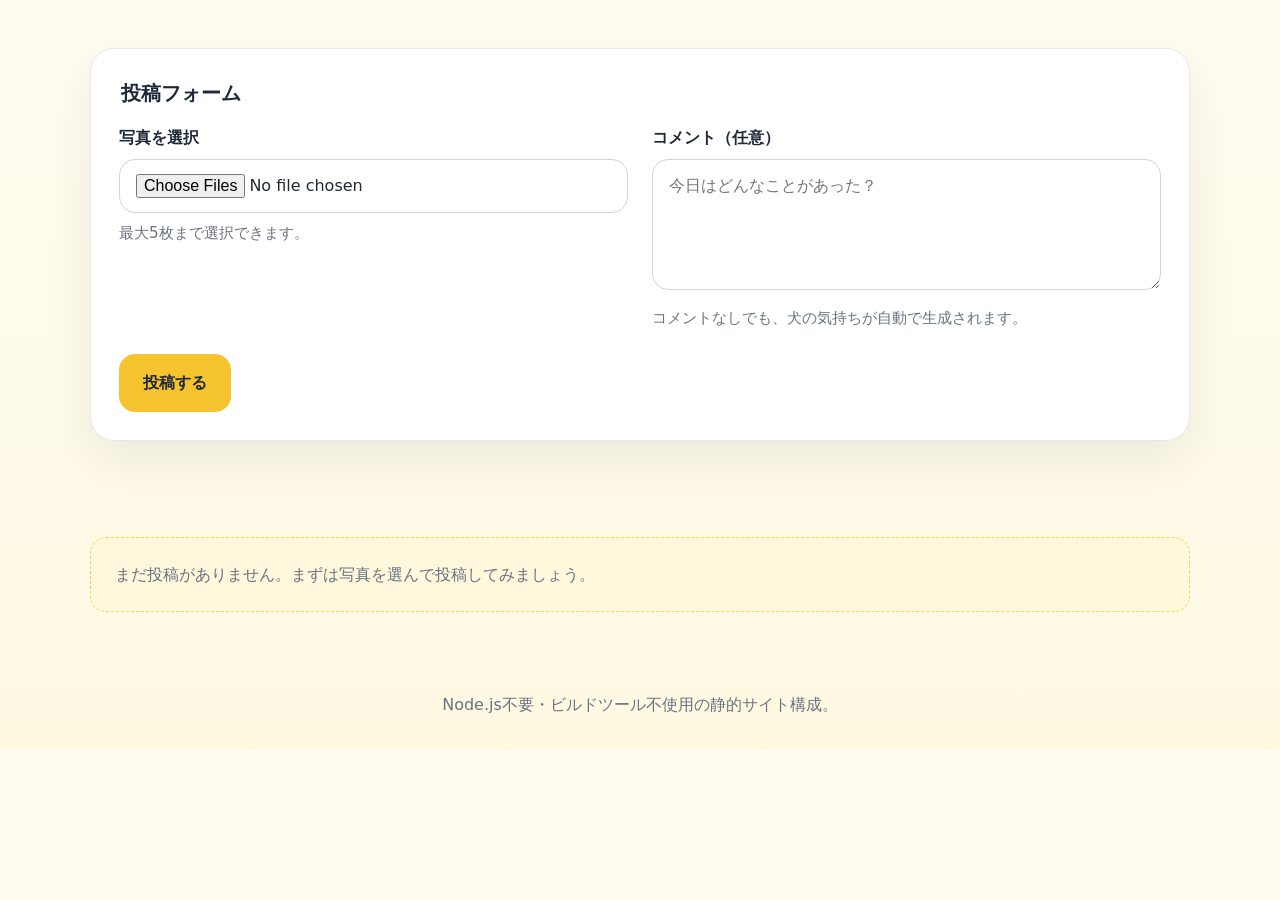
<file: index.html>
<!DOCTYPE html>
<html lang="ja">
<head>
  <meta charset="UTF-8" />
  <meta name="viewport" content="width=device-width, initial-scale=1.0" />
  <title>Family Album</title>
  <link rel="stylesheet" href="assets/css/style.css" />
</head>
<body>
  <main>
    <section class="wrap post-section">
      <form id="postForm" class="post-form">
        <fieldset>
          <legend>投稿フォーム</legend>
          <div class="form-grid">
            <div>
              <label for="photoInput">写真を選択</label>
              <input type="file" id="photoInput" name="photos" accept="image/*" multiple required />
              <p class="hint">最大5枚まで選択できます。</p>
            </div>

            <div>
              <label for="captionInput">コメント（任意）</label>
              <textarea id="captionInput" name="caption" rows="4" placeholder="今日はどんなことがあった？"></textarea>
              <p class="hint">コメントなしでも、犬の気持ちが自動で生成されます。</p>
            </div>
          </div>
          <button type="submit">投稿する</button>
        </fieldset>
      </form>

      <div id="preview" class="preview hidden" aria-live="polite">
        <div class="preview-header">
          <h2>投稿プレビュー</h2>
          <p id="previewCaption" class="preview-caption"></p>
        </div>
        <div id="previewGrid" class="photo-grid"></div>
        <div class="preview-body">
          <p id="previewMood" class="preview-mood"></p>
          <p id="previewStory" class="preview-story"></p>
        </div>
      </div>
    </section>

    <section class="wrap album-list">
      <div id="postList" class="post-list"></div>
    </section>
  </main>

  <script src="assets/js/app.js"></script>
      </ol>
    </section>
  </main>

  <footer class="site-footer">
    <div class="wrap">
      <p>Node.js不要・ビルドツール不使用の静的サイト構成。</p>
    </div>
  </footer>
</body>
</html>
</file>
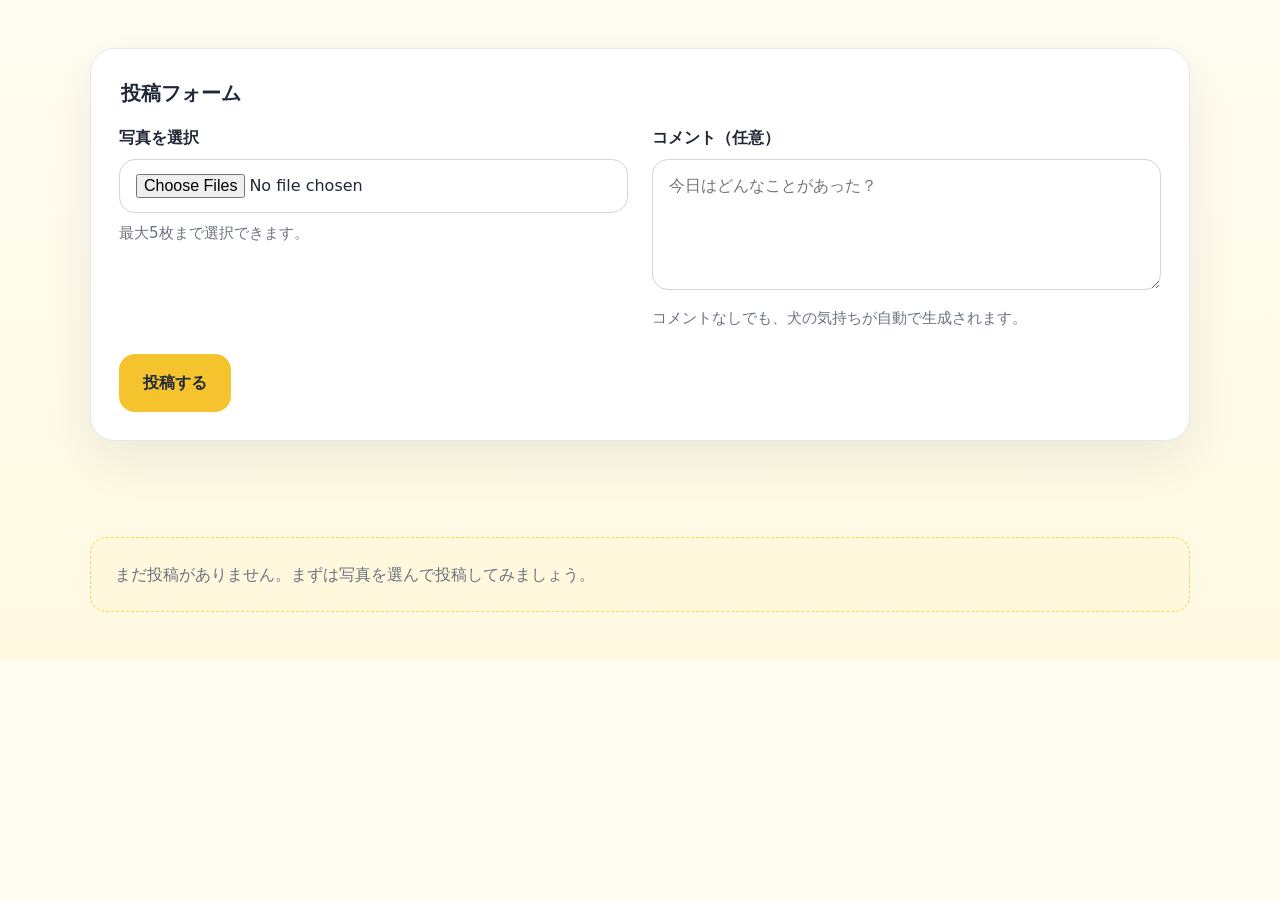
<file: album.html>
<!DOCTYPE html>
<html lang="ja">
<head>
  <meta charset="UTF-8" />
  <meta name="viewport" content="width=device-width, initial-scale=1.0" />
  <title>アルバム</title>
  <link rel="stylesheet" href="assets/css/style.css" />
</head>
<body>
  <main>
    <section class="wrap post-section">
      <form id="postForm" class="post-form">
        <fieldset>
          <legend>投稿フォーム</legend>
          <div class="form-grid">
            <div>
              <label for="photoInput">写真を選択</label>
              <input type="file" id="photoInput" name="photos" accept="image/*" multiple required />
              <p class="hint">最大5枚まで選択できます。</p>
            </div>

            <div>
              <label for="captionInput">コメント（任意）</label>
              <textarea id="captionInput" name="caption" rows="4" placeholder="今日はどんなことがあった？"></textarea>
              <p class="hint">コメントなしでも、犬の気持ちが自動で生成されます。</p>
            </div>
          </div>
          <button type="submit">投稿する</button>
        </fieldset>
      </form>

      <div id="preview" class="preview hidden" aria-live="polite">
        <div class="preview-header">
          <h2>投稿プレビュー</h2>
          <p id="previewCaption" class="preview-caption"></p>
        </div>
        <div id="previewGrid" class="photo-grid"></div>
        <div class="preview-body">
          <p id="previewMood" class="preview-mood"></p>
          <p id="previewStory" class="preview-story"></p>
        </div>
      </div>
    </section>

    <section class="wrap album-list">
      <div id="postList" class="post-list"></div>
    </section>
  </main>

  <script src="assets/js/app.js"></script>
</body>
</html>
</file>
<file: assets/css/style.css>
:root {
  color-scheme: light;
  font-family: Inter, ui-sans-serif, system-ui, -apple-system, BlinkMacSystemFont, "Segoe UI", sans-serif;
  font-size: 16px;
  line-height: 1.6;
  color: #1f2937;
  background: #fffdf2;
  --primary: #f5c32e;
  --primary-dark: #d1a70a;
  --surface: #fff8dc;
  --border: #e5e7eb;
  --text: #1f2937;
  --muted: #6b7280;
  --shadow: 0 18px 50px rgba(15, 23, 42, 0.08);
}

* {
  box-sizing: border-box;
}

html, body {
  margin: 0;
  min-height: 100%;
}

body {
  background: linear-gradient(180deg, #fffdf2 0%, #fff9e2 100%);
  color: var(--text);
}

img {
  max-width: 100%;
  display: block;
}

button, input, textarea, select {
  font: inherit;
}

.wrap {
  width: min(1100px, calc(100% - 2rem));
  margin: 0 auto;
}

.site-header {
  background: #ffffff;
  border-bottom: 1px solid #e5e7eb;
  position: sticky;
  top: 0;
  z-index: 10;
}

.header-inner {
  display: flex;
  justify-content: space-between;
  align-items: center;
  gap: 1rem;
  padding: 1.25rem 0;
}

.eyebrow {
  margin: 0 0 0.5rem 0;
  font-size: 0.875rem;
  text-transform: uppercase;
  letter-spacing: 0.14em;
  color: var(--primary);
}

h1, h2, h3 {
  margin: 0;
}

h1 {
  font-size: clamp(2rem, 2.5vw, 3rem);
}

h2 {
  font-size: clamp(1.5rem, 2vw, 2rem);
  margin-bottom: 0.75rem;
}

p {
  margin: 0;
}

.site-nav {
  display: flex;
  gap: 1rem;
  list-style: none;
  margin: 0;
  padding: 0;
}

.site-nav a {
  color: var(--text);
  text-decoration: none;
  font-weight: 600;
}

.site-nav a:hover,
.site-nav a:focus-visible {
  color: var(--primary-dark);
}

.hero,
.album-hero {
  padding: 3rem 0;
  background: linear-gradient(180deg, rgba(245, 195, 46, 0.16) 0%, #fffdf2 100%);
}

.hero-copy {
  max-width: 58rem;
}

.hero-icon {
  width: 4rem;
  margin-top: 1.5rem;
}

.button {
  display: inline-flex;
  align-items: center;
  justify-content: center;
  padding: 1rem 1.75rem;
  background: var(--primary);
  color: #1f2937;
  border-radius: 999px;
  text-decoration: none;
  border: none;
  font-weight: 700;
  cursor: pointer;
}

.button:hover,
.button:focus-visible {
  background: var(--primary-dark);
}

.post-section,
.album-list {
  padding: 3rem 0;
}

.post-form {
  background: #ffffff;
  border: 1px solid var(--border);
  border-radius: 1.5rem;
  padding: 1.75rem;
  box-shadow: var(--shadow);
}

.post-form fieldset {
  border: none;
  padding: 0;
  margin: 0;
}

.post-form legend {
  font-size: 1.25rem;
  font-weight: 700;
  margin-bottom: 1rem;
}

.form-grid {
  display: grid;
  gap: 1.5rem;
}

label {
  display: block;
  font-weight: 600;
  margin-bottom: 0.5rem;
}

input[type="file"],
textarea {
  width: 100%;
  border: 1px solid #d1d5db;
  border-radius: 1rem;
  padding: 0.85rem 1rem;
  background: #ffffff;
  color: #1f2937;
}

textarea {
  min-height: 8rem;
  resize: vertical;
}

.hint {
  margin: 0.5rem 0 0;
  color: var(--muted);
  font-size: 0.95rem;
}

button[type="submit"] {
  margin-top: 1.5rem;
  background: var(--primary);
  color: #1f2937;
  border: none;
  border-radius: 1rem;
  padding: 1rem 1.5rem;
  cursor: pointer;
  font-weight: 700;
}

button[type="submit"]:hover,
button[type="submit"]:focus-visible {
  background: var(--primary-dark);
}

.preview {
  margin-top: 2rem;
  background: #fff8dc;
  border: 1px solid #fde68a;
  border-radius: 1.5rem;
  padding: 1.5rem;
}

.preview.hidden {
  display: none;
}

.preview-header {
  display: flex;
  flex-direction: column;
  gap: 0.5rem;
}

.preview-caption {
  color: var(--muted);
}

.preview-body {
  margin-top: 1rem;
}

.preview-mood {
  font-weight: 700;
  margin-bottom: 0.75rem;
}

.preview-story {
  color: #1f2937;
}

.photo-grid {
  display: grid;
  gap: 0.75rem;
  grid-template-columns: repeat(auto-fill, minmax(100px, 1fr));
}

.photo-card {
  border-radius: 1rem;
  overflow: hidden;
  background: #ffffff;
}

.photo-card img {
  width: 100%;
  height: 100%;
  min-height: 100px;
  object-fit: cover;
}

.section-head {
  margin-bottom: 1rem;
}

.post-list {
  display: grid;
  gap: 1.5rem;
}

.post-card {
  background: #ffffff;
  border: 1px solid var(--border);
  border-radius: 1.5rem;
  overflow: hidden;
  box-shadow: var(--shadow);
}

.post-card .photo-grid {
  grid-template-columns: repeat(3, minmax(0, 1fr));
}

.post-card header {
  padding: 1.25rem 1.5rem 0;
}

.post-meta {
  display: flex;
  flex-wrap: wrap;
  gap: 0.75rem;
  font-size: 0.95rem;
  color: var(--muted);
}

.tag {
  display: inline-flex;
  align-items: center;
  padding: 0.3rem 0.75rem;
  background: #fff4b8;
  color: #8a6b00;
  border-radius: 999px;
  font-size: 0.85rem;
  font-weight: 700;
}

.post-body {
  padding: 1.5rem;
}

.post-story {
  margin: 1rem 0 0;
  white-space: pre-wrap;
  color: #1f2937;
}

.post-user-comment {
  margin: 0.75rem 0 0;
  color: #4b5563;
}

.post-actions {
  display: flex;
  flex-wrap: wrap;
  gap: 0.75rem;
  margin-top: 1.25rem;
}

.post-actions button {
  padding: 0.65rem 1rem;
  border: 1px solid var(--border);
  background: #ffffff;
  color: var(--text);
  border-radius: 0.9rem;
  cursor: pointer;
  font-size: 0.95rem;
}

.post-actions button:hover {
  background: #fff5b7;
}

.post-actions .delete-btn {
  border-color: #ef4444;
  background: #ef4444;
  color: #ffffff;
}

.post-actions .delete-btn:hover {
  background: #dc2626;
}

.no-posts {
  padding: 1.5rem;
  background: #fff8dc;
  border: 1px dashed #fcd34d;
  border-radius: 1rem;
  color: var(--muted);
}

.site-footer {
  padding: 2rem 0;
  text-align: center;
  color: var(--muted);
}

.modal {
  position: fixed;
  top: 0;
  left: 0;
  width: 100%;
  height: 100%;
  background: rgba(15, 23, 42, 0.35);
  display: flex;
  align-items: center;
  justify-content: center;
  z-index: 1000;
}

.modal.hidden {
  display: none;
}

.modal-content {
  width: min(560px, 90%);
  background: #ffffff;
  border-radius: 1.25rem;
  padding: 1.75rem;
  box-shadow: var(--shadow);
}

.modal-content h3 {
  margin-bottom: 1rem;
}

.modal-actions {
  display: flex;
  justify-content: flex-end;
  gap: 0.75rem;
  margin-top: 1rem;
}

.modal-actions button {
  padding: 0.75rem 1.25rem;
  border-radius: 0.9rem;
  border: none;
  cursor: pointer;
}

#cancelEdit {
  background: #e5e7eb;
  color: var(--text);
}

#cancelEdit:hover {
  background: #d1d5db;
}

#editForm button[type="submit"] {
  background: var(--primary);
  color: #1f2937;
}

@media (min-width: 780px) {
  .form-grid {
    grid-template-columns: 1fr 1fr;
  }
}

@media (max-width: 740px) {
  .post-card .photo-grid {
    grid-template-columns: repeat(2, minmax(0, 1fr));
  }
}

@media (max-width: 560px) {
  .post-card .photo-grid,
  .photo-grid {
    grid-template-columns: 1fr;
  }

  .header-inner {
    flex-direction: column;
    align-items: flex-start;
  }

  .site-nav {
    flex-wrap: wrap;
    gap: 0.75rem;
  }
}
</file>
